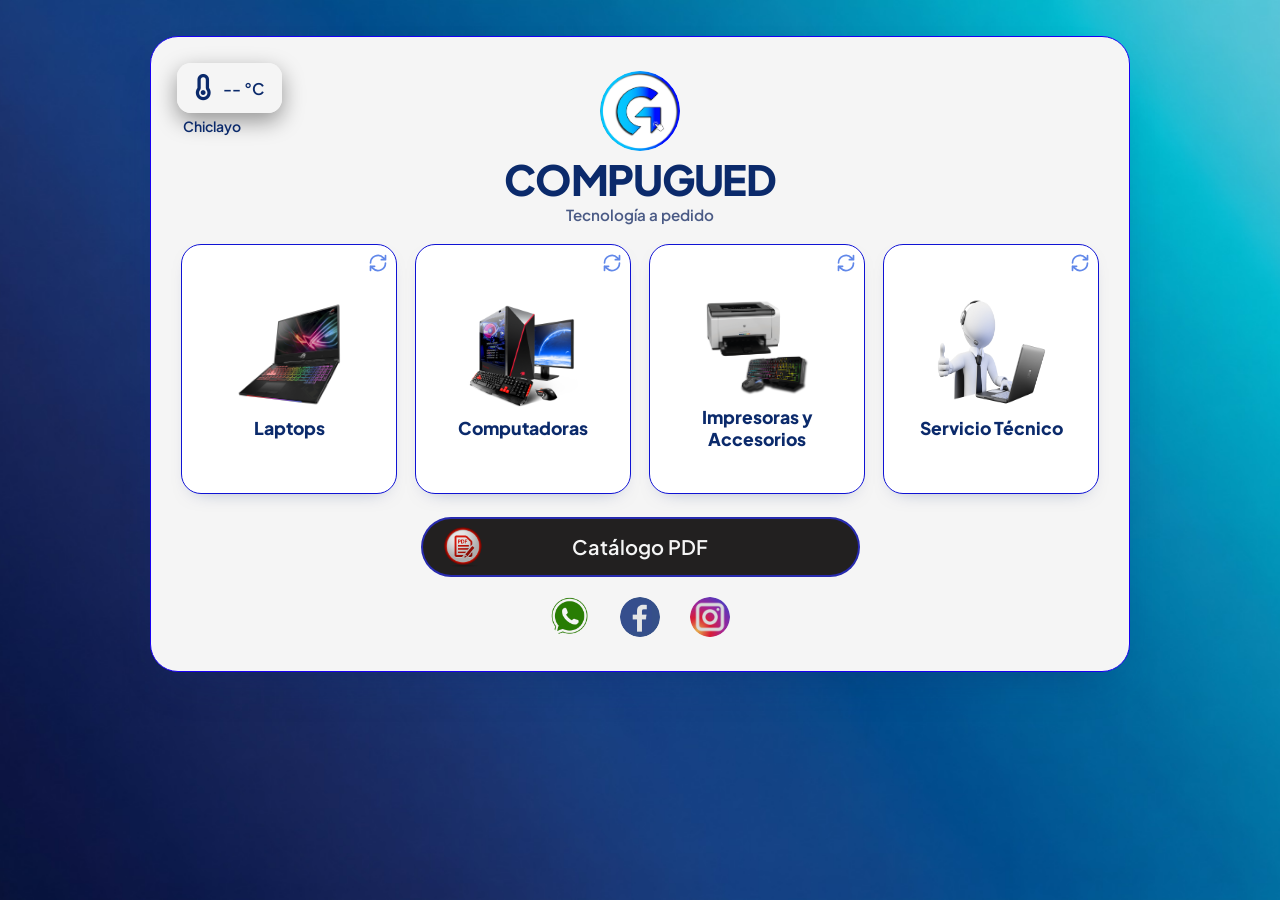
<file: index.html>
<!DOCTYPE html>
<html lang="es">
<head>
  <meta charset="utf-8">
  <meta name="viewport" content="width=device-width, initial-scale=1, viewport-fit=cover">
  <!-- Fuerza SIEMPRE el tema claro (evita que el navegador oscurezca la página) -->
  <meta name="color-scheme" content="only light">
  <title>Compugued · Tecnología</title>

  <!-- Fuente de Google Fonts -->
  <link rel="preconnect" href="https://fonts.googleapis.com">
  <link rel="preconnect" href="https://fonts.gstatic.com" crossorigin>
  <link href="https://fonts.googleapis.com/css2?family=Plus+Jakarta+Sans:wght@400;600;800&display=swap" rel="stylesheet">

  <!-- Iconos Font Awesome (se usa para el termómetro del clima) -->
  <link rel="stylesheet" href="https://cdnjs.cloudflare.com/ajax/libs/font-awesome/6.5.0/css/all.min.css">

  <!-- Estilos (las imágenes de fondo se configuran dentro de este archivo, sección 1.1) -->
  <link rel="stylesheet" href="css/styles.css">
</head>
<body>

  <!-- Icono reutilizable "girar" (se usa en cada tarjeta con <use href="#icono-girar">) -->
  <svg width="0" height="0" style="position:absolute" aria-hidden="true">
    <symbol id="icono-girar" viewBox="0 0 24 24">
      <path fill="none" stroke="currentColor" stroke-width="2" stroke-linecap="round" stroke-linejoin="round" d="M3 12a9 9 0 0 1 15.5-6.2L21 8M21 3v5h-5M21 12a9 9 0 0 1-15.5 6.2L3 16M3 21v-5h5"/>
    </symbol>
  </svg>

  <!-- =====================================================================
       APP: contenedor general (limita el ancho máximo de la webapp)
       ===================================================================== -->
  <main class="app">

    <!-- ===================================================================
         PANEL: caja principal que contiene todo
         =================================================================== -->
    <div class="panel">

      <!-- ===================================================================
           CLIMA: temperatura en tiempo real de Chiclayo (esquina superior izquierda)
           Widget tomado del otro proyecto: caja oscura flotante con termómetro.
           Lo actualiza js/script.js. El icono usa Font Awesome (ver <head>).
           =================================================================== -->
      <div class="clima">
        <div class="clima-caja">
          <i class="clima-icono fa-solid fa-temperature-empty" aria-hidden="true"></i>
          <span class="clima-temperatura">-- °C</span>
        </div>
        <div class="clima-ciudad">Chiclayo</div>
      </div>

      <!-- ===== CABECERA: logo y nombre, centrados uno debajo del otro ===== -->
      <header class="cabecera">
        <!-- Cambia la imagen del logo aquí -->
        <img class="cabecera-logo" src="img/logo/logofondoazul.png" alt="Logo de COMPUGUED" width="80" height="80">
        <!-- Nombre y eslogan (agrupados uno debajo del otro) -->
        <div>
          <h1 class="cabecera-titulo">COMPUGUED</h1>
          <p class="cabecera-subtitulo">Tecnología a pedido</p>
        </div>
      </header>

      <!-- ===================================================================
           GRID: cuadrícula que contiene las 4 tarjetas
           Para agregar una tarjeta: copia y pega un bloque <div class="tarjeta">…</div>
           =================================================================== -->
      <section class="grid-tarjetas">

        <!-- ===== TARJETA 1: LAPTOPS ===== -->
        <div class="tarjeta" role="button" tabindex="0" aria-pressed="false" aria-label="Laptops. Toca para ver detalles">
          <div class="tarjeta-giro">

            <!-- Cara frontal (lo que se ve primero) -->
            <div class="cara cara-frontal">
              <svg class="tarjeta-indicador-giro" aria-hidden="true"><use href="#icono-girar"/></svg>
              <img class="tarjeta-icono" src="img/lineas/laptop.png" alt="" width="96" height="96" decoding="async">
              <span class="tarjeta-titulo">Laptops</span>
            </div>

            <!-- Cara trasera (lo que se ve al tocar la tarjeta) -->
            <div class="cara cara-trasera" aria-hidden="true">
              <h3 class="reverso-titulo">Tu laptop ideal</h3>
              <ul class="reverso-lista">
                <li>Para Estudio, Trabajo o Gamer</li>
                <li>Te asesoramos según presupuesto</li>
                <li>Traemos el modelo que buscas</li>
              </ul>
              <span class="tarjeta-barra-tiempo"></span>
            </div>

          </div>
        </div>

        <!-- ===== TARJETA 2: COMPUTADORAS ===== -->
        <div class="tarjeta" role="button" tabindex="0" aria-pressed="false" aria-label="Computadoras. Toca para ver detalles">
          <div class="tarjeta-giro">

            <div class="cara cara-frontal">
              <svg class="tarjeta-indicador-giro" aria-hidden="true"><use href="#icono-girar"/></svg>
              <img class="tarjeta-icono" src="img/lineas/pc.png" alt="" width="96" height="96" decoding="async">
              <span class="tarjeta-titulo">Computadoras</span>
            </div>

            <div class="cara cara-trasera" aria-hidden="true">
              <h3 class="reverso-titulo">Personalizado</h3>
              <ul class="reverso-lista">
                <li>Tú eliges los componentes</li>
                <li>Ensamble y pruebas incluidos</li>
                <li>Para oficina, diseño o gaming</li>
              </ul>
              <span class="tarjeta-barra-tiempo"></span>
            </div>

          </div>
        </div>

        <!-- ===== TARJETA 3: IMPRESORAS Y ACCESORIOS ===== -->
        <div class="tarjeta" role="button" tabindex="0" aria-pressed="false" aria-label="Impresoras y accesorios. Toca para ver detalles">
          <div class="tarjeta-giro">

            <div class="cara cara-frontal">
              <svg class="tarjeta-indicador-giro" aria-hidden="true"><use href="#icono-girar"/></svg>
              <img class="tarjeta-icono" src="img/lineas/impresora.png" alt="" width="96" height="96" decoding="async">
              <span class="tarjeta-titulo">Impresoras y Accesorios</span>
            </div>

            <div class="cara cara-trasera" aria-hidden="true">
              <h3 class="reverso-titulo">Accesorios</h3>
              <ul class="reverso-lista">
                <li>Impresoras para casa u oficina</li>
                <li>Mouse, teclados, audífonos</li>
                <li>Monitores, Memorias y más...</li>
              </ul>
              <span class="tarjeta-barra-tiempo"></span>
            </div>

          </div>
        </div>

        <!-- ===== TARJETA 4: SERVICIO TÉCNICO ===== -->
        <div class="tarjeta" role="button" tabindex="0" aria-pressed="false" aria-label="Servicio técnico. Toca para ver detalles">
          <div class="tarjeta-giro">

            <div class="cara cara-frontal">
              <svg class="tarjeta-indicador-giro" aria-hidden="true"><use href="#icono-girar"/></svg>
              <img class="tarjeta-icono" src="img/lineas/soporte.png" alt="" width="96" height="96" decoding="async">
              <span class="tarjeta-titulo">Servicio Técnico</span>
            </div>

            <div class="cara cara-trasera" aria-hidden="true">
              <h3 class="reverso-titulo">Soporte Técnico</h3>
              <ul class="reverso-lista">
                <li>Reparación y mantenimiento</li>
                <li>Diagnóstico y repotenciación</li>
                <li>Instalación de Windows</li>
              </ul>
              <span class="tarjeta-barra-tiempo"></span>
            </div>

          </div>
        </div>

      </section>

      <!-- ===================================================================
           BOTÓN CATÁLOGO PDF
           Reemplaza href="#" por el enlace de tu PDF (se abre en otra pestaña)
           =================================================================== -->
      <div class="zona-catalogo">
        <a class="boton-catalogo" href="#" target="_blank" rel="noopener noreferrer">
          <img class="boton-catalogo-icono" src="img/simbolos/pdf3.png" alt="" width="40" height="40">
          <span class="boton-catalogo-texto">Catálogo PDF</span>
        </a>
      </div>

      <!-- ===================================================================
           PIE: redes sociales + ubicación
           Reemplaza cada href="#" por tu enlace real
           =================================================================== -->
      <footer class="pie">
        <div class="pie-redes">

          <!-- WhatsApp -->
          <a class="pie-red-enlace" href="#" target="_blank" rel="noopener noreferrer" aria-label="WhatsApp">
            <img class="pie-red-icono" src="img/simbolos/whatsapp1.png" alt="" width="40" height="40">
          </a>

          <!-- Facebook -->
          <a class="pie-red-enlace" href="#" target="_blank" rel="noopener noreferrer" aria-label="Facebook">
            <img class="pie-red-icono" src="img/simbolos/face.png" alt="" width="40" height="40">
          </a>

          <!-- Instagram -->
          <a class="pie-red-enlace" href="#" target="_blank" rel="noopener noreferrer" aria-label="Instagram">
            <img class="pie-red-icono" src="img/simbolos/inst.png" alt="" width="40" height="40">
          </a>

        </div>
      </footer>

    </div><!-- fin .panel -->
  </main><!-- fin .app -->

  <!-- Lógica de las tarjetas giratorias -->
  <script src="js/script.js"></script>
</body>
</html>
</file>
<file: css/styles.css>
/* ==========================================================================
   COMPUGUED · HOJA DE ESTILOS

   ÍNDICE
   1.  COLORES E IMÁGENES EDITABLES  ← aquí cambias colores y fondos
   2.  FONDO DE LA WEBAPP (imagen según dispositivo)
   3.  BASE (reinicio, body)
   4.  APP y PANEL
   5.  CABECERA y CLIMA (temperatura de Chiclayo)
   6.  GRID de tarjetas
   7.  TARJETA (cara frontal y trasera)
   8.  BOTÓN CATÁLOGO PDF
   9.  PIE (redes sociales)
   10. RESPONSIVO · CELULAR VERTICAL (pantalla fija, sin scroll)
   11. RESPONSIVO · TABLET
   12. RESPONSIVO · LAPTOP
   13. RESPONSIVO · MONITOR GRANDE
   14. MOVIMIENTO REDUCIDO (accesibilidad)
   ========================================================================== */

/* ==========================================================================
   1. COLORES E IMÁGENES EDITABLES
   Cambia solo los valores de esta sección. El resto del archivo usa estas
   variables, por lo que no necesitas tocar nada más.
   ========================================================================== */
:root {

  /* ---------- 1.1 FONDO DE LA WEBAPP (imágenes) ----------
     Las rutas son relativas a ESTE archivo (css/styles.css), por eso empiezan con "../".
     Respeta mayúsculas, minúsculas y la extensión exacta del archivo. */
  --imagen-fondo-celular: url("../img/celular/celu4.jpg");   /* celulares */
  --imagen-fondo-pc: url("../img/fondos/2turquesa.jpg");        /* tablet, laptop y monitor */
  --fondo-app-respaldo: #3b3f46;     /* color que se ve un instante mientras carga la imagen */

  /* ---------- 1.2 FONDO DEL CONTENEDOR PANEL (caja principal) ---------- */
  --fondo-panel: #F5F5F5;            /* color de fondo del panel */
  --borde-panel: #1800f1;            /* color del borde del panel */

  /* ---------- 1.3 FONDO DEL CONTENEDOR GRID (cuadrícula de tarjetas) ---------- */
  --fondo-grid: transparent;         /* "transparent" = sin color. Ejemplo: #eef2fc */
  --grid-relleno: 0px;               /* espacio interno del grid (ponle 10px si le pones color) */

  /* ---------- 1.4 FONDO DE LA TARJETA (CARD) ---------- */
  --fondo-tarjeta: #FFFFFF;          /* cara frontal: color de fondo */
  --borde-tarjeta: #1013d4;          /* cara frontal: color del borde */
  --fondo-reverso-inicio: #0b2a6b;   /* cara trasera: color inicial del degradado */
  --fondo-reverso-fin: #1b49c4;      /* cara trasera: color final del degradado */

  /* ---------- 1.5 TEXTOS Y ACENTOS ---------- */
  --color-texto: #0b2a6b;            /* títulos y texto principal */
  --color-texto-suave: #4a5a85;      /* subtítulo y texto de ayuda */
  --color-texto-reverso: #ffffff;    /* texto de la cara trasera de la tarjeta */
  --color-acento: #1f56e0;           /* icono de girar y borde al enfocar con teclado */
  --color-brillo: #5cc8ff;           /* títulos, viñetas y barra de tiempo del reverso */

  /* ---------- 1.6 BOTÓN CATÁLOGO Y PIE ---------- */
  --boton-fondo: rgb(34, 32, 32);          /* fondo normal del botón */
  --boton-fondo-hover: rgb(48, 46, 46);    /* fondo al pasar el mouse */
  --boton-fondo-activo: rgb(20, 20, 20);   /* fondo al presionar */
  --boton-borde: #292cccd3;                /* color del borde */
  --boton-texto: whitesmoke;               /* color del texto */
  --color-resalte: whitesmoke;             /* borde al pasar/presionar y contorno al enfocar */
  --resplandor-hover: rgba(37, 211, 102, .35);   /* brillo al pasar el mouse */
  --resplandor-activo: rgba(37, 211, 102, .5);   /* brillo al presionar un icono del pie */

  /* ---------- 1.7 CLIMA (widget de temperatura, arriba a la izquierda) ---------- */
  --clima-fondo-inicio: #F5F5F5;     /* cajita del clima: color inicial del degradado */
  --clima-fondo-fin: #F5F5F5;        /* cajita del clima: color final del degradado */
  --clima-icono: #000000            /* color del termómetro */
  --clima-temp: #000000;             /* color del número de temperatura */
  --clima-ciudad: var(--color-texto);   /* texto "Clima Chiclayo" (oscuro porque el panel es claro) */

  /* Tema siempre claro: se anula cualquier modo oscuro del dispositivo */
  color-scheme: only light;
}


/* ==========================================================================
   2. FONDO DE LA WEBAPP (imagen según dispositivo)
   El fondo es una capa fija detrás de todo el contenido (body::before).
   - background-size: cover      → la imagen llena la pantalla sin deformarse
                                   (si la proporción no coincide, recorta los bordes)
   - background-position: center → el recorte se hace de forma equilibrada
   - position: fixed             → la imagen no se mueve ni se estira al hacer scroll
   Por defecto se usa la imagen de tablet / laptop / monitor.
   ========================================================================== */
body::before {
  content: "";
  position: fixed;
  inset: 0;
  z-index: -1;
  background-color: var(--fondo-app-respaldo);
  background-image: var(--imagen-fondo-pc);
  background-repeat: no-repeat;
  background-position: center center;
  background-size: cover;
  pointer-events: none;
}

/* Celulares: pantalla angosta (hasta 699px) o celular en horizontal (poca altura) */
@media (max-width: 699px), (orientation: landscape) and (max-height: 500px) {

  body::before {
    background-image: var(--imagen-fondo-celular);
  }
}


/* ==========================================================================
   3. BASE
   La zona segura (notch) se aplica en el padding del body, así la página
   nunca queda más alta que la pantalla por culpa de esos márgenes.
   ========================================================================== */
*,
*::before,
*::after {
  box-sizing: border-box;
}

html {
  -webkit-text-size-adjust: 100%;
  text-size-adjust: 100%;
}

body {
  margin: 0;
  min-height: 100vh;                       /* respaldo para navegadores antiguos */
  min-height: 100dvh;                      /* alto real visible en celulares */
  display: flex;
  justify-content: center;
  padding:
    calc(18px + env(safe-area-inset-top, 0px))
    calc(14px + env(safe-area-inset-right, 0px))
    calc(30px + env(safe-area-inset-bottom, 0px))
    calc(14px + env(safe-area-inset-left, 0px));
  font-family: "Plus Jakarta Sans", system-ui, -apple-system, "Segoe UI", Roboto, sans-serif;
  color: var(--color-texto);
  background-color: var(--fondo-app-respaldo);
  -webkit-tap-highlight-color: transparent;
}


/* ==========================================================================
   4. APP y PANEL
   ========================================================================== */
/* Ancho máximo de la webapp (se amplía en tablet, laptop y monitor) */
.app {
  width: 100%;
  max-width: 460px;
}

.panel {
  position: relative;                     /* para ubicar el clima en la esquina */
  padding: 22px 16px 24px;
  background-color: var(--fondo-panel);
  border: 1px solid var(--borde-panel);
  border-radius: 28px;
  box-shadow: 0 20px 50px -25px rgba(11, 42, 107, .45);
}


/* ==========================================================================
   5. CABECERA y CLIMA
   ========================================================================== */
.cabecera {
  display: flex;
  flex-direction: column;                  /* logo arriba, nombre debajo */
  align-items: center;
  justify-content: center;
  gap: 8px;
  text-align: center;
  margin-bottom: 20px;                     /* separa la cabecera de las tarjetas */
}

.cabecera-logo {
  flex: none;
  width: 80px;
  height: 80px;
  border-radius: 50%;
  object-fit: cover;
}

.cabecera-titulo {
  margin: 0;
  font-size: 2rem;
  font-weight: 800;
  letter-spacing: -.03em;
  line-height: 1;
}

.cabecera-subtitulo {
  margin: 4px 0 0;
  color: var(--color-texto-suave);
  font-size: .95rem;
  font-weight: 600;
}


/* --------------------------------------------------------------------------
   5.1 CLIMA (esquina superior izquierda del panel)
   Estructura: .clima > .clima-caja (.clima-icono + .clima-temperatura) + .clima-ciudad
   La caja flota suavemente (animación clima-flotar). El texto lo pone js/script.js.
   -------------------------------------------------------------------------- */
.clima {
  position: absolute;                      /* flota en la esquina, sin ocupar espacio del diseño */
  top: 18px;
  left: 16px;
  z-index: 2;
  display: flex;
  flex-direction: column;
  align-items: flex-start;
}

.clima-caja {
  display: flex;
  align-items: center;
  gap: 12px;
  padding: 10px 15px;
  font-size: 14px;
  background: linear-gradient(135deg, var(--clima-fondo-inicio), var(--clima-fondo-fin));
  border-radius: 14px;
  box-shadow: 0 8px 22px rgba(0, 0, 0, .4);
  animation: clima-flotar 3s ease-in-out infinite;     /* efecto flotante */
}

.clima-icono {
  color: var(--clima-icono);
  font-size: 22px;
}

.clima-temperatura {
  color: var(--clima-temp);
  font-weight: 600;
  white-space: nowrap;
}

.clima-ciudad {
  margin-top: 4px;
  padding-left: 6px;
  color: var(--clima-ciudad);
  font-size: 13px;
  font-weight: 600;
  white-space: nowrap;
}

@keyframes clima-flotar {
  0%, 100% { transform: translateY(0); }
  50%      { transform: translateY(-3px); }
}


/* ==========================================================================
   6. GRID de tarjetas
   ========================================================================== */
.grid-tarjetas {
  display: grid;
  grid-template-columns: repeat(2, 1fr);   /* 2 columnas en celular (4 en tablet y mayores) */
  gap: 12px;
  padding: var(--grid-relleno);
  border-radius: 20px;
  background-color: var(--fondo-grid);
}


/* ==========================================================================
   7. TARJETA
   Estructura:  .tarjeta > .tarjeta-giro > .cara-frontal + .cara-trasera
   Clases que agrega el JS:
     .tarjeta-volteada → la tarjeta está mostrando su cara trasera
     .tarjeta-vista    → la tarjeta ya fue tocada (detiene el icono animado)
   ========================================================================== */
.tarjeta {
  position: relative;
  height: 150px;                 /* altura de la tarjeta (cambia en tablet y laptop) */
  perspective: 900px;            /* profundidad del efecto 3D */
  cursor: pointer;
  outline: none;
  border-radius: 20px;
}

.tarjeta:focus-visible {
  outline: 3px solid var(--color-acento);
  outline-offset: 3px;
}

/* Pieza que realmente gira */
.tarjeta-giro {
  position: absolute;
  inset: 0;
  transform-style: preserve-3d;
  transition: transform .7s cubic-bezier(.3, 1.25, .5, 1);
}

.tarjeta-volteada .tarjeta-giro {
  transform: rotateY(180deg);
}

/* Estilo común de ambas caras */
.cara {
  position: absolute;
  inset: 0;
  display: flex;
  flex-direction: column;
  align-items: center;
  justify-content: center;
  padding: 12px;
  text-align: center;
  overflow: hidden;
  border-radius: 20px;
  backface-visibility: hidden;          /* oculta la cara que mira hacia atrás */
  -webkit-backface-visibility: hidden;
}

/* ----- Cara frontal ----- */
.cara-frontal {
  background-color: var(--fondo-tarjeta);
  border: 1px solid var(--borde-tarjeta);
  box-shadow: 0 8px 20px -14px rgba(11, 42, 107, .5);
}

/* Destello que cruza la tarjeta al pasar el mouse */
.cara-frontal::after {
  content: "";
  position: absolute;
  inset: 0;
  background: linear-gradient(115deg, transparent 40%, rgba(92, 200, 255, .18) 50%, transparent 60%);
  transform: translateX(-120%);
  transition: transform .9s;
}

.tarjeta:hover .cara-frontal::after {
  transform: translateX(120%);
}

.tarjeta-icono {
  width: 84px;
  height: 84px;
  margin-bottom: 8px;
  transition: transform .3s;
}

.tarjeta:hover .tarjeta-icono {
  transform: translateY(-3px) scale(1.05);
}

.tarjeta-titulo {
  font-size: 1rem;
  font-weight: 800;
}

/* Iconito de "girar" en la esquina superior derecha */
.tarjeta-indicador-giro {
  position: absolute;
  top: 8px;
  right: 8px;
  width: 20px;
  height: 20px;
  color: var(--color-acento);
  opacity: .7;
}

/* Solo se anima mientras la tarjeta no haya sido tocada */
.tarjeta:not(.tarjeta-vista) .tarjeta-indicador-giro {
  animation: indicador-giro 2.4s ease-in-out infinite;
}

@keyframes indicador-giro {
  50% { transform: rotate(180deg) scale(1.15); }
}

/* ----- Cara trasera ----- */
.cara-trasera {
  justify-content: flex-start;
  padding: 14px 12px 16px;
  color: var(--color-texto-reverso);
  background: linear-gradient(155deg, var(--fondo-reverso-inicio), var(--fondo-reverso-fin));
  transform: rotateY(180deg);
  visibility: hidden;                          /* oculta mientras no se vea */
  transition: visibility 0s linear .35s;
}

.tarjeta-volteada .cara-trasera {
  visibility: visible;
  transition-delay: 0s;
}

.reverso-titulo {
  margin: 0 0 6px;
  color: var(--color-brillo);
  font-size: .95rem;
  font-weight: 800;
}

.reverso-lista {
  width: 100%;
  margin: 0;
  padding: 0;
  list-style: none;
  text-align: left;
  font-size: .76rem;
  line-height: 1.35;
}

.reverso-lista li {
  position: relative;
  margin-bottom: 3px;
  padding-left: 14px;
}

/* Viñeta circular de cada punto de la lista */
.reverso-lista li::before {
  content: "";
  position: absolute;
  left: 2px;
  top: .5em;
  width: 6px;
  height: 6px;
  border-radius: 50%;
  background-color: var(--color-brillo);
}

/* Barra inferior que se vacía mostrando cuánto falta para que la tarjeta se voltee sola.
   La duración la define TIEMPO_REVERSO_MS en js/script.js */
.tarjeta-barra-tiempo {
  position: absolute;
  left: 0;
  bottom: 0;
  width: 100%;
  height: 4px;
  background-color: var(--color-brillo);
  transform-origin: left;
  transform: scaleX(0);
}

.tarjeta-volteada .tarjeta-barra-tiempo {
  animation: vaciar-barra var(--tiempo-reverso, 10s) linear forwards;
}

@keyframes vaciar-barra {
  from { transform: scaleX(1); }
  to   { transform: scaleX(0); }
}


/* ==========================================================================
   8. BOTÓN CATÁLOGO PDF
   ========================================================================== */
.zona-catalogo {
  display: flex;
  justify-content: center;
  margin-top: 18px;
  padding: 5px 20px 20px;
}

.boton-catalogo {
  position: relative;
  display: flex;
  align-items: center;
  justify-content: center;
  width: 100%;
  min-height: 60px;
  padding: 5px 20px;
  overflow: hidden;                      /* para que el brillo no se salga del botón */
  color: var(--boton-texto);
  text-decoration: none;
  text-align: center;
  background-color: var(--boton-fondo);
  border: 2px solid var(--boton-borde);
  border-radius: 30px;
  -webkit-tap-highlight-color: transparent;
  transition:
    transform .25s ease,
    box-shadow .25s ease,
    background-color .25s ease,
    border-color .25s ease;
  animation: rebote-boton 3s infinite linear;
}

/* Brillo que cruza el botón */
.boton-catalogo::after {
  content: "";
  position: absolute;
  top: 0;
  left: -75%;
  width: 50%;
  height: 100%;
  background: linear-gradient(120deg, transparent, rgba(255, 255, 255, .25), transparent);
  transform: skewX(-20deg);
  pointer-events: none;
}

.boton-catalogo-texto {
  display: block;
  font-size: 20px;
  font-weight: 600;
}

/* Icono fijo a la izquierda */
.boton-catalogo-icono {
  position: absolute;
  left: 20px;
  top: 50%;
  transform: translateY(-50%);
}

/* El rebote se detiene al pasar el mouse o presionar */
.boton-catalogo:hover,
.boton-catalogo:active {
  animation: none;
}

@keyframes rebote-boton {
  0%, 40%, 50%, 100% { transform: translateY(0); }
  43% { transform: translateY(-15px); }
  46% { transform: translateY(0); }
  48% { transform: translateY(-7px); }
}

@media (hover: hover) {
  .boton-catalogo:hover {
    background-color: var(--boton-fondo-hover);
    border-color: var(--color-resalte);
    box-shadow:
      0 10px 22px rgba(0, 0, 0, .45),
      0 0 14px var(--resplandor-hover);
    transform: translateY(-4px) scale(1.02);
  }

  .boton-catalogo:hover::after {
    left: 130%;
    transition: left .7s ease;
  }

  .boton-catalogo:hover .boton-catalogo-icono {
    transform: translateY(-50%) scale(1.15) rotate(-8deg);
  }
}

.boton-catalogo:active {
  background-color: var(--boton-fondo-activo);
  border-color: var(--color-resalte);
  box-shadow: 0 3px 8px rgba(0, 0, 0, .5);
  transform: scale(.96);
  transition-duration: .08s;
}

.boton-catalogo:focus-visible {
  outline: 3px solid var(--color-resalte);
  outline-offset: 3px;
}


/* ==========================================================================
   9. PIE (redes sociales)
   ========================================================================== */
.pie {
  text-align: center;
}

.pie-redes {
  display: flex;
  flex-wrap: wrap;
  justify-content: center;
  align-items: center;
  gap: 30px;
}

.pie-red-enlace {
  display: inline-flex;
  align-items: center;
  justify-content: center;
  border-radius: 50%;
  outline: none;
  -webkit-tap-highlight-color: transparent;
  transition:
    transform .25s ease,
    box-shadow .25s ease;
}

/* Tamaño común de los iconos (botón catálogo y redes sociales) */
.boton-catalogo-icono,
.pie-red-icono {
  width: 40px;
  height: 40px;
  filter: brightness(.9);
  transition:
    transform .3s ease,
    opacity .3s ease,
    filter .3s ease;
}

.pie-red-icono {
  border-radius: 50%;
}

@media (hover: hover) {
  .pie-red-enlace:hover {
    box-shadow:
      0 8px 18px rgba(0, 0, 0, .45),
      0 0 14px var(--resplandor-hover);
    transform: translateY(-4px);
  }

  .pie-red-enlace:hover .pie-red-icono {
    filter: brightness(1.2);
    transform: scale(1.12) rotate(-8deg);
  }
}

.pie-red-enlace:active {
  box-shadow: 0 0 12px var(--resplandor-activo);
  transform: scale(.88);
  transition-duration: .08s;
}

.pie-red-enlace:active .pie-red-icono {
  filter: brightness(1.3);
}

.pie-red-enlace:focus-visible {
  outline: 3px solid var(--color-resalte);
  outline-offset: 3px;
}


/* ==========================================================================
   10. RESPONSIVO · CELULAR EN VERTICAL (hasta 699px de ancho)
   Pantalla FIJA: sin scroll y sin desplazamiento. Todo se ajusta a la altura
   disponible: el grid ocupa el espacio sobrante y las tarjetas se adaptan.

   Solo se activa si el celular está en VERTICAL y tiene al menos 540px de
   alto útil. Con menos alto (por ejemplo, los navegadores internos de
   Instagram, Facebook o WhatsApp) o con el celular en HORIZONTAL, este bloque
   no se aplica y la página se puede desplazar (scroll) con normalidad.
   ========================================================================== */
@media (max-width: 699px) and (orientation: portrait) and (min-height: 540px) {

  /* --- Bloqueo del desplazamiento (arriba/abajo) --- */
  html {
    height: 100%;
    overflow: hidden;
    overscroll-behavior: none;           /* evita "rebote" y recargar al deslizar */
  }

  body {
    position: fixed;                     /* la página queda clavada a la pantalla */
    inset: 0;
    min-height: 0;
    overflow: hidden;
    overscroll-behavior: none;
    padding:
      calc(12px + env(safe-area-inset-top, 0px))
      12px
      calc(12px + env(safe-area-inset-bottom, 0px));
  }

  /* --- El panel ocupa toda la altura y reparte el espacio en columna --- */
  .app {
    height: 100%;
  }

  .panel {
    display: flex;
    flex-direction: column;
    height: 100%;
    padding: 16px 14px 12px;
  }

  /* Elementos de tamaño fijo (no se encogen) */
  .cabecera,
  .zona-catalogo,
  .pie {
    flex: none;
  }

  .cabecera-logo {
    width: 72px;
    height: 72px;
  }

  .clima {
    top: 14px;
    left: 12px;
  }

  .clima-caja {
    gap: 9px;
    padding: 8px 12px;
    font-size: 13px;
  }

  .clima-icono {
    font-size: 18px;
  }

  .clima-ciudad {
    font-size: 12px;
  }

  .cabecera-titulo {
    font-size: clamp(1.5rem, 8vw, 2rem);
  }

  /* --- El grid ocupa TODO el espacio sobrante (2 filas iguales) --- */
  .grid-tarjetas {
    flex: 1 1 0;
    min-height: 0;
    max-height: 460px;                   /* en celulares muy altos no se estira más */
    margin-block: auto;                  /* centra el grid si sobra espacio */
    grid-template-rows: repeat(2, minmax(0, 1fr));
  }

  .tarjeta {
    height: auto;                        /* la altura la dan las filas del grid */
    container-type: size;                /* permite usar cqw / cqh = % del ancho / alto de la tarjeta */
  }

  /* --- Contenido de la tarjeta: se adapta al tamaño real de cada tarjeta ---
     cqw = 1% del ancho de la tarjeta · cqh = 1% de su alto.
     min() toma siempre el valor más pequeño, así nada se recorta. */
  .cara {
    padding: min(12px, 6cqh) min(12px, 5cqw);
  }

  .tarjeta-icono {
    flex: none;
    width: auto;
    height: min(84px, 44cqh);
    margin-bottom: min(8px, 3.5cqh);
    aspect-ratio: 1 / 1;
  }

  .tarjeta-titulo {
    font-size: min(1rem, 9.4cqw, 11cqh);
    line-height: 1.2;
  }

  .cara-trasera {
    padding: min(14px, 8cqh) min(12px, 7cqw) min(16px, 7cqh);
  }

  .reverso-titulo {
    margin-bottom: min(6px, 3cqh);
    font-size: min(.95rem, 8.6cqw, 8.4cqh);
    line-height: 1.2;
  }

  .reverso-lista {
    font-size: min(.76rem, 7.2cqw, 7.1cqh);
    line-height: 1.3;
  }

  .reverso-lista li {
    margin-bottom: min(3px, 1.5cqh);
    padding-left: min(14px, 7cqw);
  }

  .zona-catalogo {
    margin-top: 12px;
    padding: 4px 10px 12px;
  }

  .boton-catalogo {
    min-height: 56px;
  }

  .boton-catalogo-texto {
    font-size: 18px;
  }

  .boton-catalogo-icono {
    left: 14px;
  }

  }

/* --- Celulares verticales de poca altura (entre 540px y 700px de alto): todo
       más compacto, así las tarjetas ganan espacio --- */
@media (max-width: 699px) and (orientation: portrait) and (min-height: 540px) and (max-height: 700px) {

  body {
    padding:
      calc(8px + env(safe-area-inset-top, 0px))
      10px
      calc(8px + env(safe-area-inset-bottom, 0px));
  }

  .panel {
    padding: 10px 12px 8px;
  }

  .cabecera {
    margin-bottom: 10px;
  }

  .cabecera-logo {
    width: 56px;
    height: 56px;
  }

  .cabecera {
    gap: 4px;
  }

  .clima {
    top: 10px;
    left: 10px;
  }

  .clima-caja {
    gap: 7px;
    padding: 5px 10px;
    font-size: 12px;
  }

  .clima-icono {
    font-size: 16px;
  }

  .clima-ciudad {
    margin-top: 2px;
    font-size: 11px;
  }

  .grid-tarjetas {
    gap: 10px;
  }

  .zona-catalogo {
    margin-top: 8px;
    padding: 0 8px 8px;
  }

  .boton-catalogo {
    min-height: 48px;
  }

  .boton-catalogo-texto {
    font-size: 17px;
  }

  .boton-catalogo-icono,
  .pie-red-icono {
    width: 34px;
    height: 34px;
  }

  .pie-redes {
    gap: 26px;
  }

  }


/* ==========================================================================
   11. RESPONSIVO · TABLET (700px o más)
   ========================================================================== */
@media (min-width: 700px) {

  body {
    padding:
      calc(36px + env(safe-area-inset-top, 0px))
      calc(24px + env(safe-area-inset-right, 0px))
      calc(48px + env(safe-area-inset-bottom, 0px))
      calc(24px + env(safe-area-inset-left, 0px));
  }

  .app {
    max-width: 760px;
  }

  .panel {
    padding: 34px 30px;
  }

  .cabecera-titulo {
    font-size: 2.6rem;
  }

  .clima {
    top: 26px;
    left: 26px;
  }

  .clima-caja {
    padding: 12px 18px;
    font-size: 16px;
  }

  .clima-icono {
    font-size: 26px;
  }

  .clima-ciudad {
    font-size: 14px;
  }

  .grid-tarjetas {
    grid-template-columns: repeat(4, 1fr);
    gap: 18px;
  }

  .tarjeta {
    height: 230px;
  }

  .tarjeta-icono {
    width: 96px;
    height: 96px;
  }

  .tarjeta-titulo {
    font-size: 1.1rem;
  }

  .reverso-titulo {
    font-size: 1.05rem;
  }

  .reverso-lista {
    font-size: .85rem;
  }

  .boton-catalogo {
    width: 50%;
  }
}


/* ==========================================================================
   12. RESPONSIVO · LAPTOP (1100px o más)
   ========================================================================== */
@media (min-width: 1100px) {

  .app {
    max-width: 980px;
  }

  .tarjeta {
    height: 250px;
  }

  .tarjeta-icono {
    width: 110px;
    height: 110px;
  }
}


/* ==========================================================================
   13. RESPONSIVO · MONITOR GRANDE (1800px o más)
   ========================================================================== */
@media (min-width: 1800px) {

  html {
    font-size: 120%;
  }

  .app {
    max-width: 1200px;
  }
}


/* ==========================================================================
   14. MOVIMIENTO REDUCIDO (accesibilidad)
   Si el dispositivo pide menos animaciones, la tarjeta cambia de cara con un
   desvanecido en lugar de girar, y se detienen las animaciones repetitivas.
   ========================================================================== */
@media (prefers-reduced-motion: reduce) {

  .tarjeta-giro {
    transition: none;
  }

  .tarjeta-volteada .tarjeta-giro {
    transform: none;
  }

  .cara {
    transition: opacity .25s;
  }

  .cara-trasera {
    transform: none;
    opacity: 0;
  }

  .tarjeta-volteada .cara-trasera {
    opacity: 1;
  }

  .tarjeta-volteada .cara-frontal {
    opacity: 0;
  }

  .tarjeta-indicador-giro,
  .boton-catalogo,
  .clima-caja {
    animation: none !important;
  }
}
</file>
